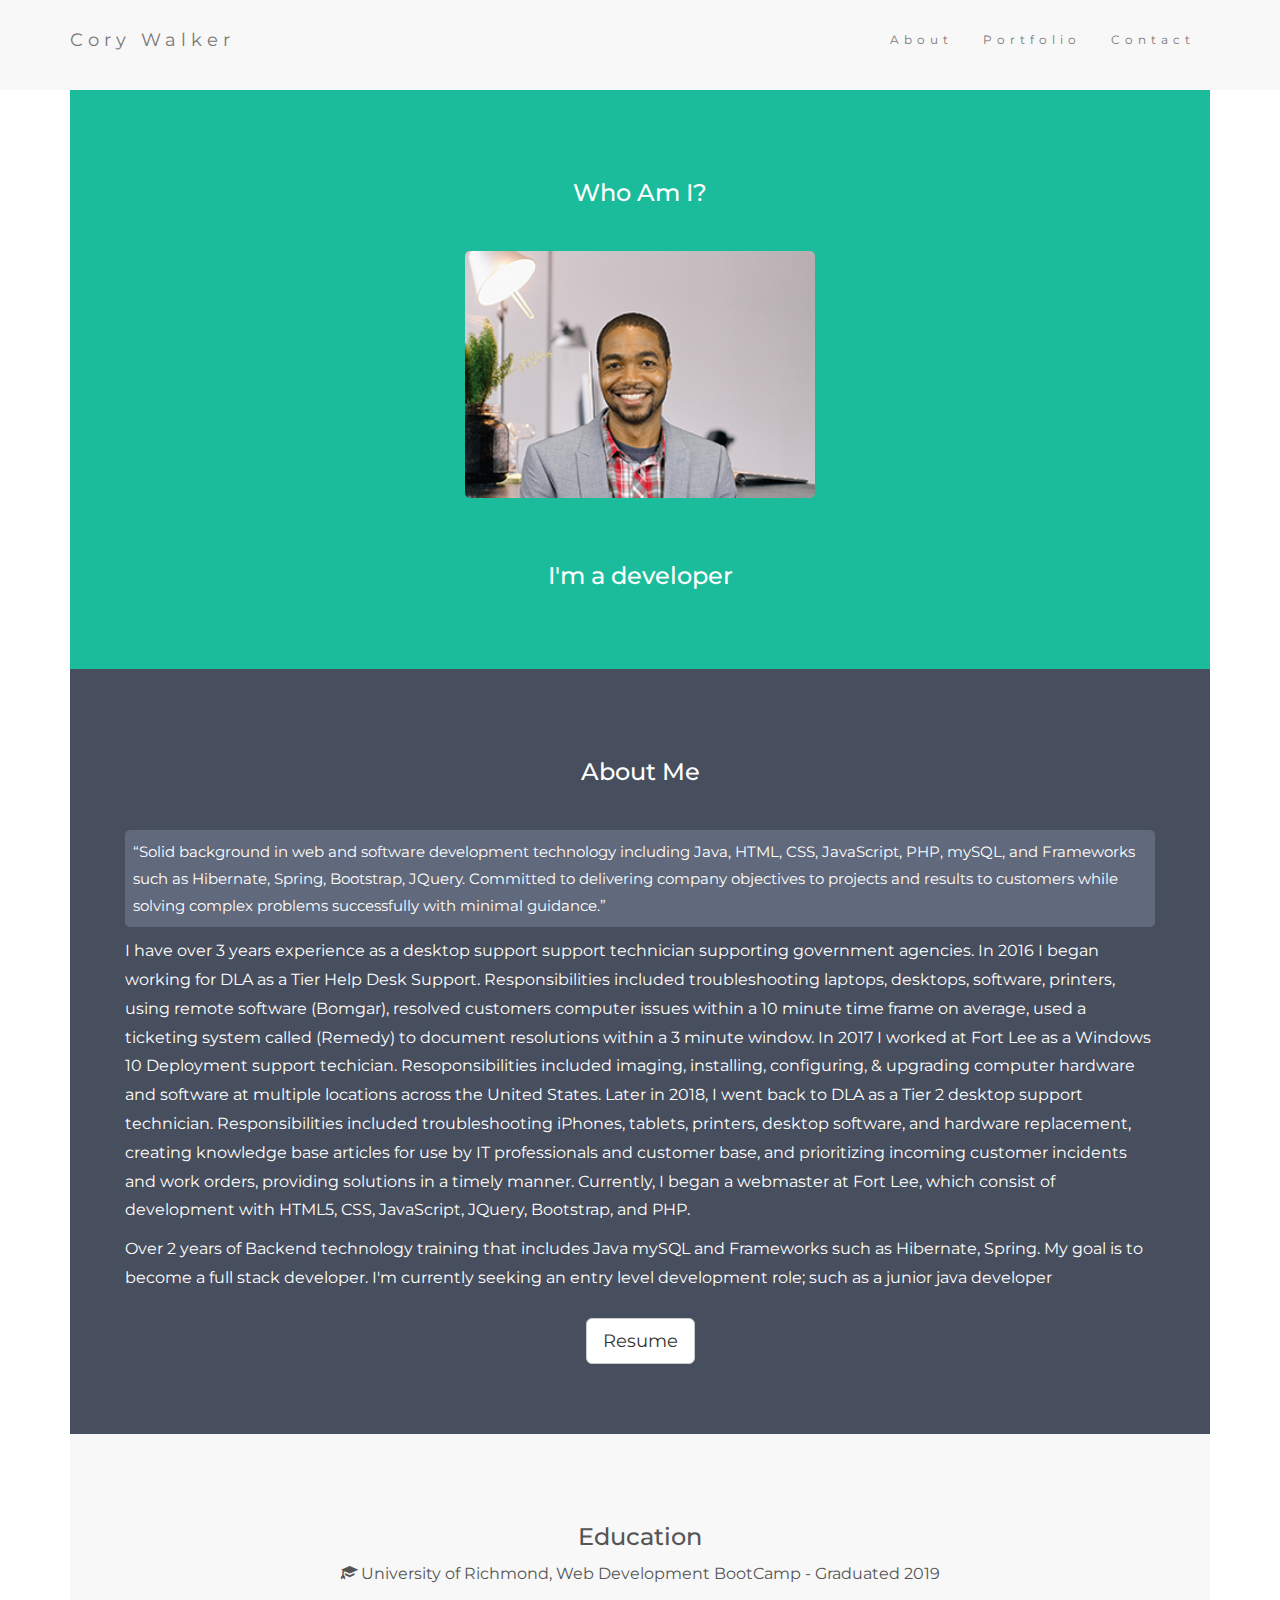
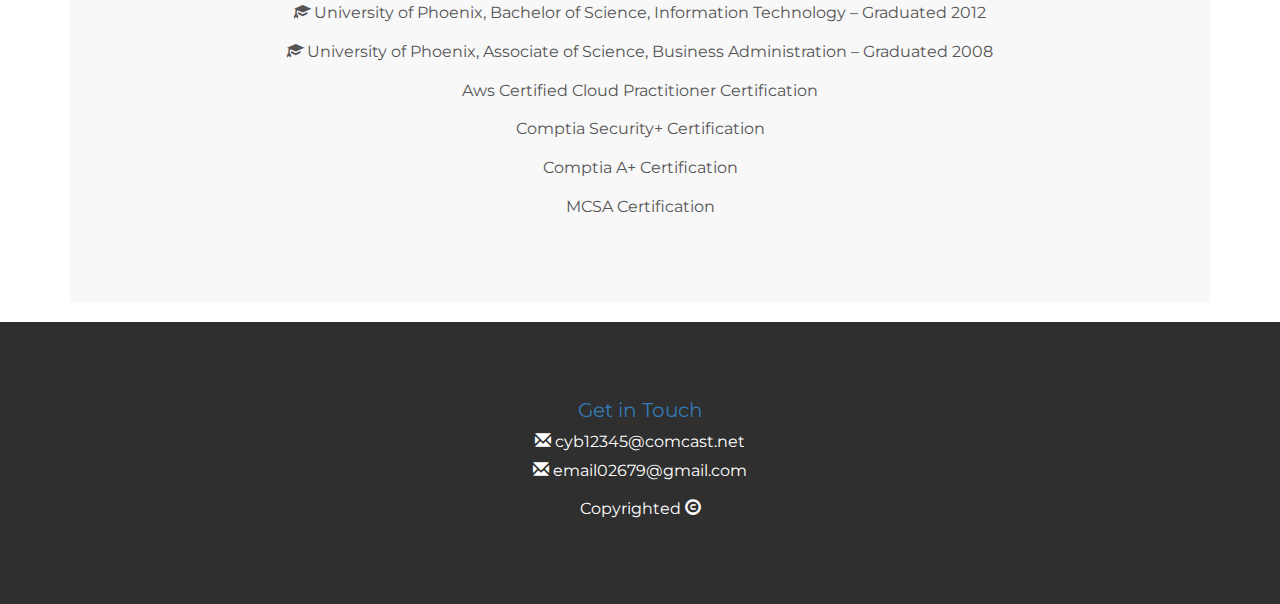
<file: index.html>
<!DOCTYPE html>
<html lang="en">
<head>
  <!-- Theme Made By www.w3schools.com - No Copyright -->
  <title>Cory Walker Portfolio</title>
  <meta charset="utf-8">
  <meta name="viewport" content="width=device-width, initial-scale=1">
  <link rel="icon" type="image/png" href="images/favicon-32x32.png" sizes="32x32" />
  <link rel="stylesheet" href="https://maxcdn.bootstrapcdn.com/bootstrap/3.4.0/css/bootstrap.min.css">
  <link href="https://fonts.googleapis.com/css?family=Montserrat" rel="stylesheet">
  <script src="https://ajax.googleapis.com/ajax/libs/jquery/3.4.0/jquery.min.js"></script>
  <script src="https://maxcdn.bootstrapcdn.com/bootstrap/3.4.0/js/bootstrap.min.js"></script>
  <link rel="stylesheet" href="css/styles.css">
  <link href="https://fonts.googleapis.com/icon?family=Material+Icons" rel="stylesheet">
  <link rel='stylesheet' href='https://use.fontawesome.com/releases/v5.7.0/css/all.css' integrity='sha384-lZN37f5QGtY3VHgisS14W3ExzMWZxybE1SJSEsQp9S+oqd12jhcu+A56Ebc1zFSJ' crossorigin='anonymous'>
</head>
<body>

<!-- Navbar -->
<nav class="navbar navbar-default">
  <div class="container">
    <div class="navbar-header">
      <button type="button" class="navbar-toggle" data-toggle="collapse" data-target="#myNavbar">
        <span class="icon-bar"></span>
        <span class="icon-bar"></span>
        <span class="icon-bar"></span>                        
      </button>
      <p class="navbar-brand">Cory Walker</p>
    </div>
    <div class="collapse navbar-collapse" id="myNavbar">
      <ul class="nav navbar-nav navbar-right">
        <li><a href="index.html">About</a></li>
        <li><a href="portfolio.html">Portfolio</a></li>
        <li><a href="contact.html">Contact</a></li>
      </ul>
    </div>
  </div>
</nav>

<!-- First Container -->
<div class="container"><!-- added container -->
<div class="container-fluid bg-1 text-center">
  <h3 class="margin">Who Am I?</h3>
  <img src="images/cpic.jpg" class="img-responsive margin" style="display:inline; border-radius:5px" alt="Cory" width="350" height="350">
  <h3>I'm a developer</h3>
</div>

<!-- Second Container -->
<div class="container-fluid bg-2">
  <h3 class="margin text-center">About Me</h3>
  <div class="padding">
  <p class="grey"><q>Solid background in web and software development technology including Java, HTML, CSS, JavaScript, PHP, mySQL, and Frameworks such as Hibernate, Spring, Bootstrap, JQuery. Committed to delivering company objectives to projects and results to customers while solving complex problems successfully with minimal guidance.</q></p>
<p>I have over 3 years experience as a desktop support support technician supporting government agencies. In 2016 I began working for DLA as a Tier Help Desk Support. Responsibilities included troubleshooting laptops, desktops, software, printers, using remote software (Bomgar), resolved customers computer issues within a 10 minute time frame on average, used a ticketing system called (Remedy) to document resolutions within a 3 minute window. In 2017 I worked at Fort Lee as a Windows 10 Deployment support techician. Resoponsibilities included imaging, installing, configuring, & upgrading computer hardware and software at multiple locations across the United States. Later in 2018, I went back to DLA as a Tier 2 desktop support technician. Responsibilities included troubleshooting iPhones, tablets, printers, desktop software, and hardware replacement, creating knowledge base articles for use by IT professionals and customer base, and prioritizing incoming customer incidents and work orders, providing solutions in a timely manner. Currently, I began a webmaster at Fort Lee, which consist of development with HTML5, CSS, JavaScript, JQuery, Bootstrap, and PHP.</p>
<p>Over 2 years of Backend technology training that includes Java mySQL and Frameworks such as Hibernate, Spring. My goal is to become a full stack developer. I'm currently seeking an entry level development role; such as a junior java developer</p>
</div><!-- added to give text space -->
<div class="text-center mt"><a href="Dev-Resume9.doc" target="_blank" class="btn btn-default btn-lg">Resume</a></div>
</div>

<!-- Third Container (Grid) -->
<div class="container-fluid lit-grey text-center mb">    
  <h3>Education</h3>
  <div class="row">
    <div class="col-sm-12"> 
        <p><span class="glyphicon">&#xe233;</span> University of Richmond, Web Development BootCamp - Graduated 2019</p>
        <p><span class="glyphicon">&#xe233;</span> University of Phoenix, Bachelor of Science, Information Technology – Graduated 2012</p>
        <p><span class="glyphicon">&#xe233;</span> University of Phoenix, Associate of Science, Business Administration – Graduated 2008</p> 
        <p><i class='far fa-address-card'></i> Aws Certified Cloud Practitioner Certification</p>
        <p><i class='far fa-address-card'></i> Comptia Security+ Certification</p>
        <p><i class='far fa-address-card'></i> Comptia A+ Certification</p>
        <p><i class='far fa-address-card'></i> MCSA Certification</p>
    </div>
    
  </div>
</div>
</div><!-- added containter -->

<!--carosel-->
  <!-- <div id="myCarousel" class="carousel slide text-center mb" data-ride="carousel"> -->
    <!-- Indicators -->
    <!-- <ol class="carousel-indicators ind">
      <li data-target="#myCarousel" data-slide-to="0" class="active"></li>
      <li data-target="#myCarousel" data-slide-to="1"></li>
      <li data-target="#myCarousel" data-slide-to="2"></li>
      <li data-target="#myCarousel" data-slide-to="3"></li>
    </ol> -->

    <!-- Wrapper for slides -->
    <!-- <div class="carousel-inner" role="listbox">
      <div class="item active">
          <img class="ma" src="images/aws.jpg" alt="aws certification">
      </div>
      <div class="item">
          <img class="ma" src="images/sec.JPG" alt="security plus certification">
      </div>
      <div class="item">
          <img class="ma" src="images/a.JPG" alt="a plus certification">
      </div>
      <div class="item">
          <img class="ma" src="images/mcsa.jpg" alt="microsoft certification">
      </div>
    </div> -->

    <!-- Left and right controls -->
    <!-- <a class="left carousel-control" href="#myCarousel" role="button" data-slide="prev">
      <span class="glyphicon glyphicon-chevron-left" aria-hidden="true"></span>
      <span class="sr-only">Previous</span>
    </a>
    <a class="right carousel-control" href="#myCarousel" role="button" data-slide="next">
      <span class="glyphicon glyphicon-chevron-right" aria-hidden="true"></span>
      <span class="sr-only">Next</span>
    </a>
  </div> -->

<!--carosel-->

<!-- Footer -->
<footer class="container-fluid bg-4 text-center">
  <a href="contact.html">Get in Touch</a>
  <p><span class="glyphicon glyphicon-envelope"></span> cyb12345@comcast.net<br>
    <span class="glyphicon glyphicon-envelope"></span> email02679@gmail.com</p>
  <p>Copyrighted <span class="glyphicon glyphicon-copyright-mark"></span></p>
</footer>

</body>
</html>
</file>
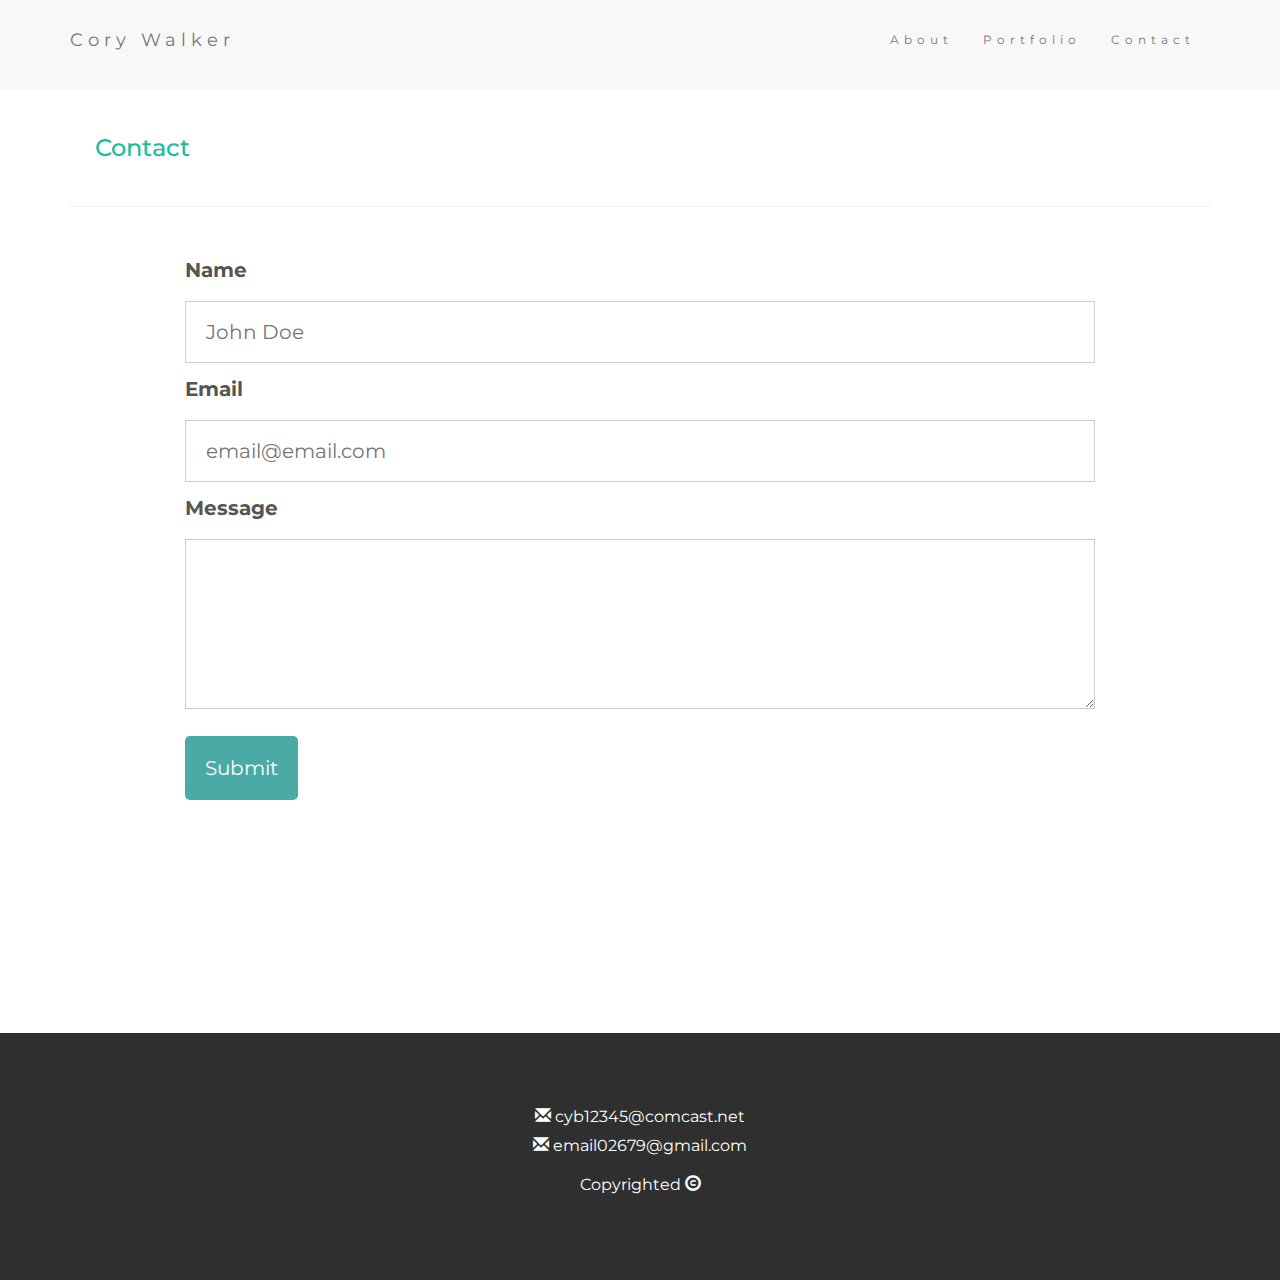
<file: contact.html>
<!DOCTYPE html>
<html lang="en">
<head>
  <!-- Theme Made By www.w3schools.com - No Copyright -->
  <title>Cory Walker Portfolio</title>
  <meta charset="utf-8">
  <meta name="viewport" content="width=device-width, initial-scale=1">
  <link rel="icon" type="image/png" href="images/favicon-32x32.png" sizes="32x32" />
  <link rel="stylesheet" href="https://maxcdn.bootstrapcdn.com/bootstrap/3.4.0/css/bootstrap.min.css">
  <link href="https://fonts.googleapis.com/css?family=Montserrat" rel="stylesheet">
  <script src="https://ajax.googleapis.com/ajax/libs/jquery/3.4.0/jquery.min.js"></script>
  <script src="https://maxcdn.bootstrapcdn.com/bootstrap/3.4.0/js/bootstrap.min.js"></script>
  <link rel="stylesheet" href="css/styles.css">
  <link href="https://fonts.googleapis.com/icon?family=Material+Icons" rel="stylesheet">
</head>
<body>

<!-- Navbar -->
<nav class="navbar navbar-default">
  <div class="container">
    <div class="navbar-header">
      <button type="button" class="navbar-toggle" data-toggle="collapse" data-target="#myNavbar">
        <span class="icon-bar"></span>
        <span class="icon-bar"></span>
        <span class="icon-bar"></span>                        
      </button>
      <p class="navbar-brand">Cory Walker</p>
    </div>
    <div class="collapse navbar-collapse" id="myNavbar">
      <ul class="nav navbar-nav navbar-right">
        <li><a href="index.html">About</a></li>
        <li><a href="portfolio.html">Portfolio</a></li>
        <li><a href="contact.html">Contact</a></li>
      </ul>
    </div>
  </div>
</nav>

<div class="container">
   <h3 class="pad green">Contact</h3> 
   <hr class="green">
</div>

<div class="container mb2">

        <div class="main">
                <form class="" action="contact.php" target="_blank"> 
                        <div class="">
                          <label class="">Name</label>
                          <input class="" style="width:100%;" type="text" placeholder="John Doe" name="Name" required>
                        </div>
                        <div class="">
                          <label class="">Email</label>
                          <input class="" style="width:100%;" type="text" placeholder="email@email.com" name="Email" required>
                        </div>
                        <div class="">
                          <label class="input">Message</label>
                           <textarea rows="4" cols="50" type="text"></textarea>  
                        </div>
                        <button type="submit" class="">Submit</button>
                </form>  
          </div>

</div>


<footer class="container-fluid bg-4 text-center">
  <p><span class="glyphicon glyphicon-envelope"></span> cyb12345@comcast.net<br>
    <span class="glyphicon glyphicon-envelope"></span> email02679@gmail.com</p>
  <p>Copyrighted <span class="glyphicon glyphicon-copyright-mark"></span></p>
</footer>

</body>
</html>
</file>
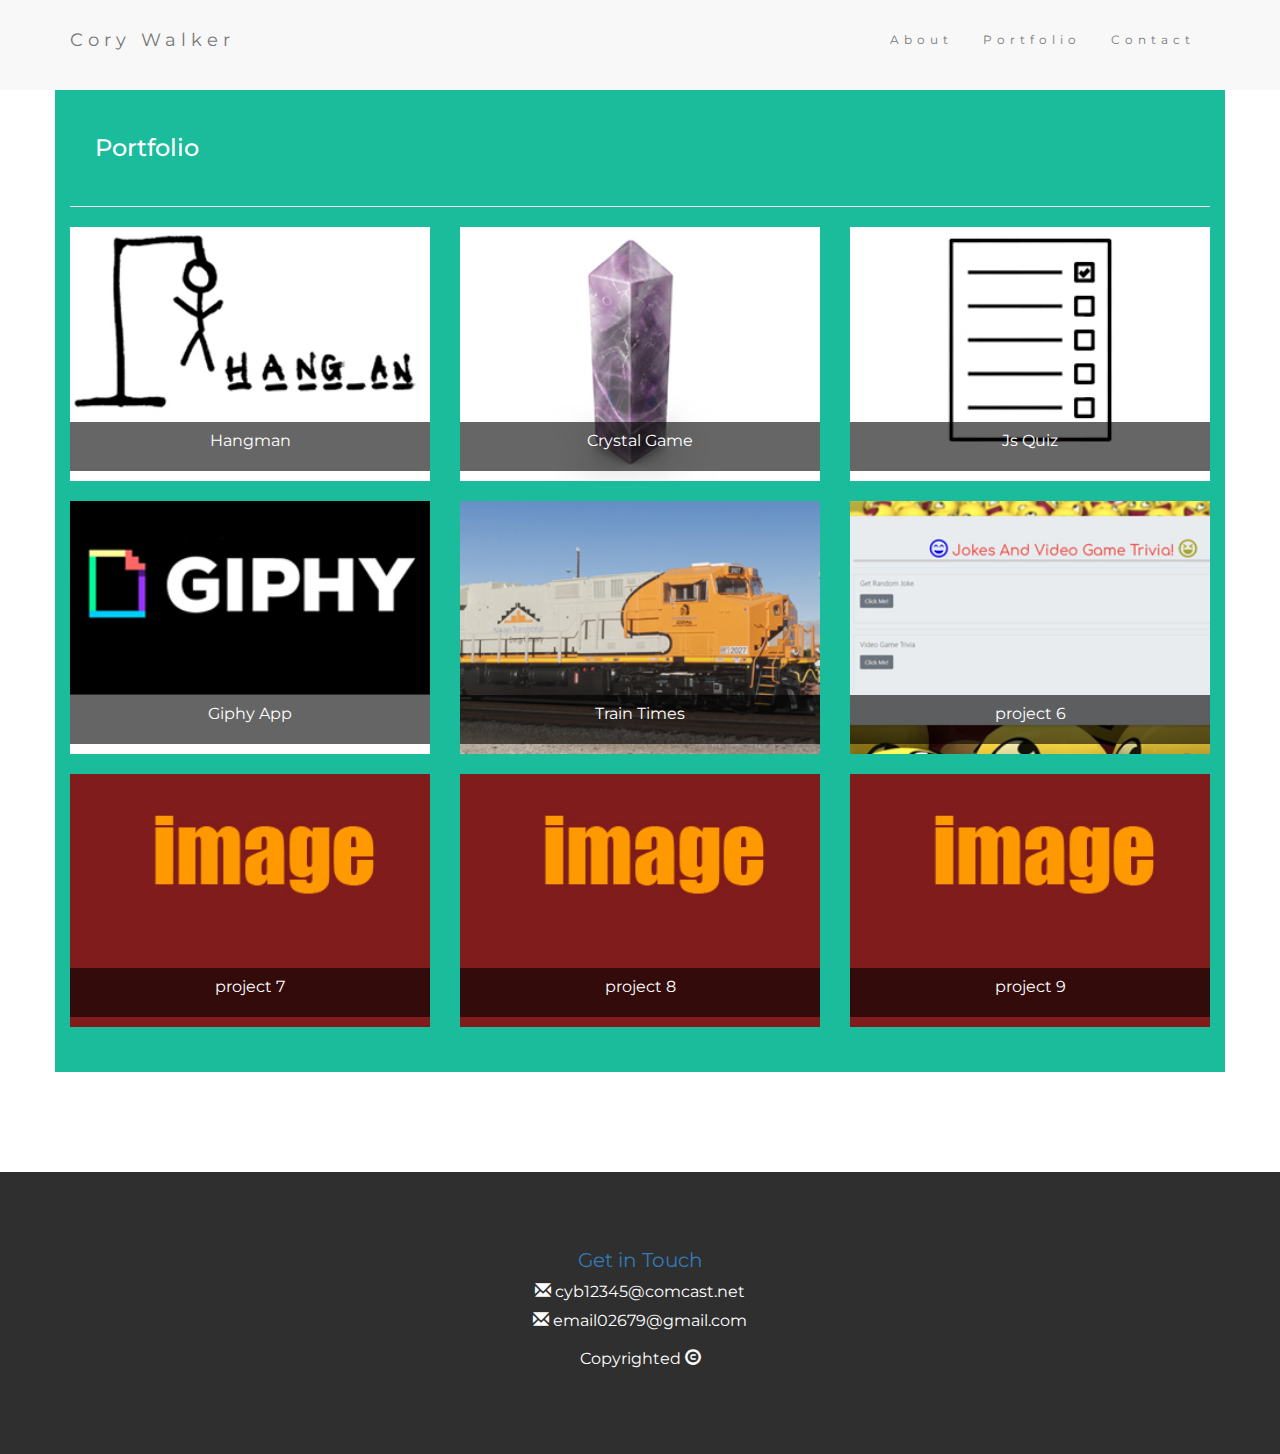
<file: portfolio.html>
<!DOCTYPE html>
<html lang="en">
<head>
  <!-- Theme Made By www.w3schools.com - No Copyright -->
  <title>Cory Walker Portfolio</title>
  <meta charset="utf-8">
  <meta name="viewport" content="width=device-width, initial-scale=1">
  <link rel="icon" type="image/png" href="images/favicon-32x32.png" sizes="32x32" />
  <link rel="stylesheet" href="https://maxcdn.bootstrapcdn.com/bootstrap/3.4.0/css/bootstrap.min.css">
  <link href="https://fonts.googleapis.com/css?family=Montserrat" rel="stylesheet">
  <script src="https://ajax.googleapis.com/ajax/libs/jquery/3.4.0/jquery.min.js"></script>
  <script src="https://maxcdn.bootstrapcdn.com/bootstrap/3.4.0/js/bootstrap.min.js"></script>
  <link rel="stylesheet" href="css/styles.css">
  <link href="https://fonts.googleapis.com/icon?family=Material+Icons" rel="stylesheet">
</head>
<body>

<!-- Navbar -->
<nav class="navbar navbar-default">
  <div class="container">
    <div class="navbar-header">
      <button type="button" class="navbar-toggle" data-toggle="collapse" data-target="#myNavbar">
        <span class="icon-bar"></span>
        <span class="icon-bar"></span>
        <span class="icon-bar"></span>                        
      </button>
      <p class="navbar-brand">Cory Walker</p>
    </div>
    <div class="collapse navbar-collapse" id="myNavbar">
      <ul class="nav navbar-nav navbar-right">
        <li><a href="index.html">About</a></li>
        <li><a href="portfolio.html">Portfolio</a></li>
        <li><a href="contact.html">Contact</a></li>
      </ul>
    </div>
  </div>
</nav>

<div class="container bg-1">
   <h3 class="pad">Portfolio</h3> 
   <hr>
</div>

<div class="container bg-1 mb2">
    <div class="row mb">
        <div class="col-sm-4 m-5 text-center"><img src="images/hangman.jpg" style="width:100%">
        <div class="layover"><div class="caption"><p><a class="plink" href="https://gospelbeats.github.io/Hangman/" target=”_blank”>Hangman</a></p></div></div>
        </div>
        <div class="col-sm-4 m-5 text-center"><img src="images/crystal.jpg" style="width:100%">
        <div class="layover"><div class="caption"><p><a class="plink" href="https://gospelbeats.github.io/crystal-game/" target=”_blank”>Crystal Game</a></p></div></div>
        </div>
        <div class="col-sm-4 m-5 text-center"><img src="images/quiz.jpg" style="width:100%">
        <div class="layover"><div class="caption"><p><a class="plink" href="https://gospelbeats.github.io/javascript_quiz/" target=”_blank”>Js Quiz</a></p></div></div>
        </div>
    </div>

<div class="row mb">
        <div class="col-sm-4 m-5 text-center"><img src="images/giphy.jpg" style="width:100%">
        <div class="layover"><div class="caption"><p><a class="plink" href="https://gospelbeats.github.io/Giphy-App/" target="_blank">Giphy App</a></p></div></div>
        </div>
        <div class="col-sm-4 m-5 text-center"><img src="images/train.jpg" style="width:100%">
        <div class="layover"><div class="caption"><p><a class="plink" href="https://gospelbeats.github.io/Train-Times/" target="_blank">Train Times</a></p></div></div>
        </div>
        <div class="col-sm-4 m-5 text-center"><img src="images/jokes.jpg" style="width:100%">
			<div class="layover"><div class="caption"><p><a class="plink" href="https://gospelbeats.github.io/FunJokesAndVideoGameTrivia/" target="_blank">project 6</a></p></div></div>
        </div>
    </div>

    <div class="row mb">
        <div class="col-sm-4 m-5 text-center"><img src="images/holder.jpg" style="width:100%">
        <div class="layover"><div class="caption"><p><a class="plink" href="#" target="_blank">project 7</a></p></div></div>
        </div>            
        <div class="col-sm-4 m-5 text-center"><img src="images/holder.jpg" style="width:100%">
        <div class="layover"><div class="caption"><p><a class="plink" href="#" target="_blank">project 8</a></p></div></div>
        </div>
        <div class="col-sm-4 m-5 text-center"><img src="images/holder.jpg" style="width:100%">
			<div class="layover"><div class="caption"><p><a class="plink" href="#" target="_blank">project 9</a></p></div></div>
        </div>
    </div>
</div>


<footer class="container-fluid bg-4 text-center">
  <a href="contact.html">Get in Touch</a>
  <p><span class="glyphicon glyphicon-envelope"></span> cyb12345@comcast.net<br>
    <span class="glyphicon glyphicon-envelope"></span> email02679@gmail.com</p>
  <p>Copyrighted <span class="glyphicon glyphicon-copyright-mark"></span></p>
</footer>

</body>
</html>
</file>
<file: css/styles.css>
@charset "utf-8";
/* CSS Document */

 body {
    font: 20px Montserrat, sans-serif;
    line-height: 1.8;
    color: #f5f6f7;
  }
  p {font-size: 16px;}
  .margin {margin-bottom: 45px;}
  .bg-1 { 
    background-color: #1abc9c; /* Green */
    color: #ffffff;
  }

	.plink {
		color: white;
	}
	a:hover {
		text-decoration: none;
	}

  .bg-2 { 
    background-color: #474e5d; /* Dark Blue */
    color: #ffffff;
  }
  .bg-3 { 
    background-color: #ffffff; /* White */
    color: #555555;
  }
  .bg-4 { 
    background-color: #2f2f2f; /* Black Gray */
    color: #fff;
  }
  .container-fluid {
    padding-top: 70px;
    padding-bottom: 70px;
  }
  .navbar {
    padding-top: 15px;
    padding-bottom: 15px;
    border: 0;
    border-radius: 0;
    margin-bottom: 0;
    font-size: 12px;
    letter-spacing: 5px;
  }
  .navbar-nav  li a:hover {
    color: #1abc9c !important;
  }
  
  /* c-code *
  **border radius to image would not work in css, had to use inline style**
  **/
  
  .padding {
	padding: 0px 40px;  
  }
  .grey {
    background-color:#61697c;
    padding: 8px;
    border-radius: 5px;
    font-size:15px;
  }
  .mt {
    margin-top:25px;
  }
  .opacity {
  margin-bottom: 30px;
  opacity: .5;
  }
  .lit-grey {
  background-color:#f8f8f8;
  color: #555555;
  }
  .pad {
    padding: 25px;
  }
  .mb {
    margin-bottom: 20px;
  }
  .mb2 {
    margin-bottom: 100px;
    padding-bottom: 25px;
  }

  .layover {
    position: relative; 
}
.ma {
  margin:auto;
}
.ind {
  background: rgba(0, 0, 0, 0.2);
  border-radius: 70px;
  max-width:200px;
}

.caption {
  position: absolute;
  bottom: 10px;
  color: #f1f1f1;
  width: 100%;
  padding: 5px;
  background: rgba(0, 0, 0, 0.6);
}

/* for contact form */

textarea,input[type=text], select {
  width: 100%;
  padding: 12px 20px;
  margin: 8px 0;
  display: inline-block;
  border: 1px solid #ccc;
  box-sizing: border-box;
  color: #969696;
}

button {
  background-color: #4aaaa6;
  color: white;
  padding: 14px 20px;
  margin: 8px 0;
  border: none;
  cursor: pointer;
  border-radius: 5px;
}

.main {
  margin-top: 60px;
  padding:25px;
  padding-bottom: 100px;
  background-color:white;
  max-width:960px;
  margin:auto;
  }

  label {
    color: #555555;
  }

  .green {
    color:#1abc9c
  }

  @media (max-width: 800px) {
  img {
    margin-bottom: 50px;
  }

  }
</file>
